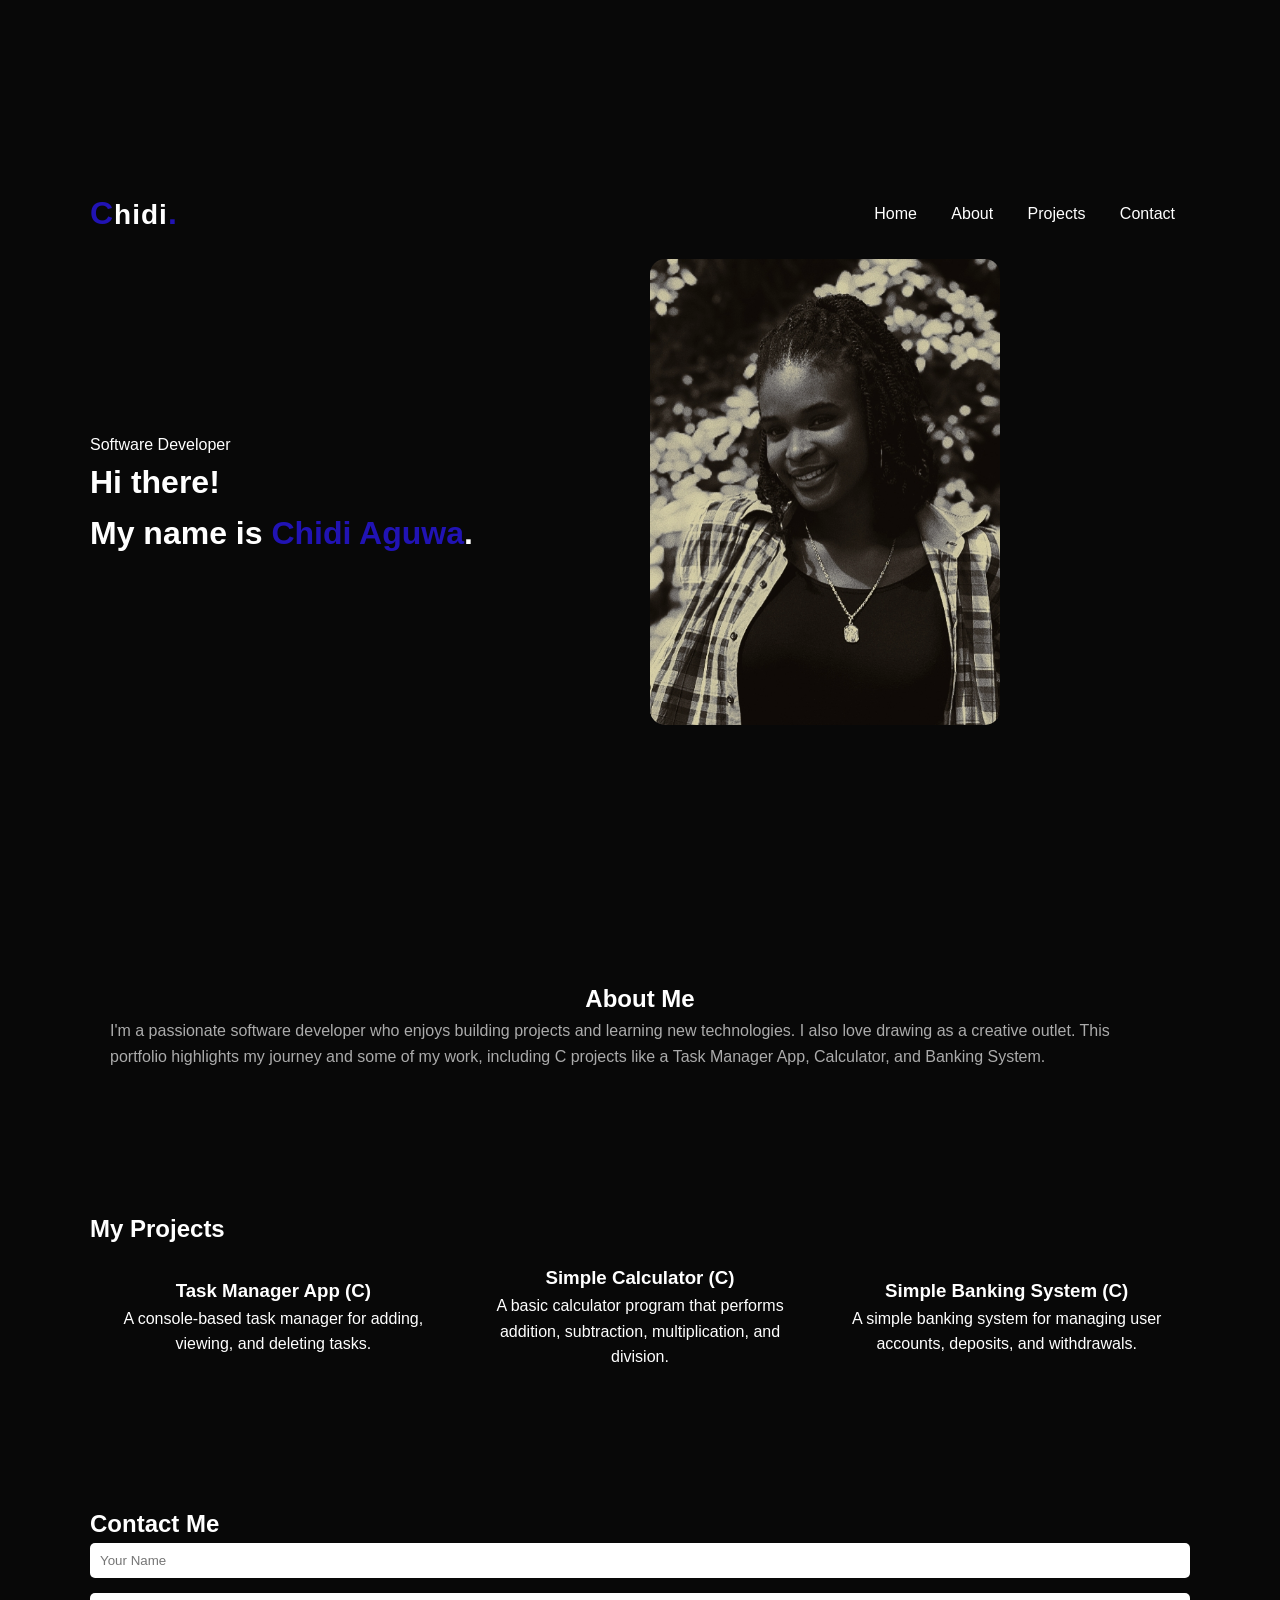
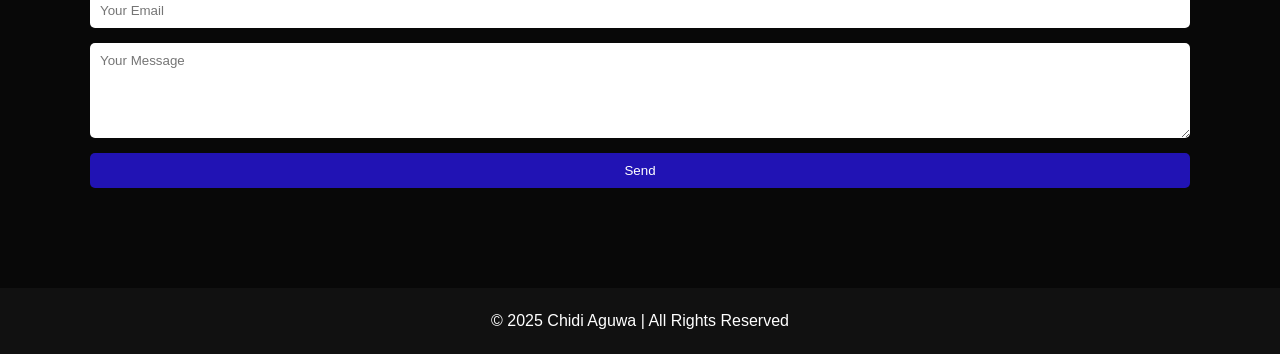
<file: index.html>
<!DOCTYPE html>
<html lang="en">
<head>
  <meta charset="UTF-8">
  <meta name="viewport" content="width=device-width, initial-scale=1.0">
  <title>Chidi Aguwa | Portfolio</title>
  <link rel="stylesheet" href="sample.css">
</head>
<body>
  <!-- ===== HEADER ===== -->
  <header id="header">
    <div class="container">
      <nav>
        <h2 class="logo">
            <span class="logo-symbol">C</span>hidi<span class="logo-symbol">.</span>
        </h2>
        <ul class="nav-links">
          <li><a href="#header">Home</a></li>
          <li><a href="#about">About</a></li>
          <li><a href="#portfolio">Projects</a></li>
          <li><a href="#contact">Contact</a></li>
        </ul>
      </nav>

      <div class="row">
        <div class="header-text">
          <p>Software Developer</p>
          <h1>Hi there! <br> My name is <span>Chidi Aguwa</span>.</h1>
        </div>
        <div class="header-img">
          <img src="Images/profile.jpg" alt="profile">
        </div>
      </div>
    </div>
  </header>

  <!-- ===== ABOUT ===== -->
  <section id="about">
    <div class="container row">
      <div class="about-col-2">
        <h1 style="text-align: center;">About Me</h1>
        <p>
          I'm a passionate software developer who enjoys building projects and learning new technologies.  
          I also love drawing as a creative outlet.  
          This portfolio highlights my journey and some of my work, including C projects like a Task Manager App, Calculator, and Banking System.
        </p>
      </div>
    </div>
  </section>

  <!-- ===== PORTFOLIO ===== -->
<section id="portfolio">
  <div class="container">
    <h2>My Projects</h2>
    <div class="row">

      <div class="portfolio-item">
        <h3>Task Manager App (C)</h3>
        <p>A console-based task manager for adding, viewing, and deleting tasks.</p>
      </div>

      <div class="portfolio-item">
        <h3>Simple Calculator (C)</h3>
        <p>A basic calculator program that performs addition, subtraction, multiplication, and division.</p>
      </div>

      <div class="portfolio-item">
        <h3>Simple Banking System (C)</h3>
        <p>A simple banking system for managing user accounts, deposits, and withdrawals.</p>
      </div>

    </div>
  </div>
</section>

  <!-- ===== CONTACT ===== -->
  <section id="contact">
    <div class="container">
      <h1>Contact Me</h1>
      <form>
        <input type="text" placeholder="Your Name" required>
        <input type="email" placeholder="Your Email" required>
        <textarea rows="5" placeholder="Your Message"></textarea>
        <button type="submit">Send</button>
      </form>
      <p id="success-message">Your message has been sent successfully!</p>
    </div>
  </section>

  <footer>
    <p>© 2025 Chidi Aguwa | All Rights Reserved</p>
  </footer>
  <script src="main.js"></script>
</body>
</html>
</file>
<file: sample.css>
/* ===== GLOBAL ===== */
* {
  margin: 0;
  padding: 0;
  box-sizing: border-box;
  font-family: 'Poppins', sans-serif;
}
body {
  background: #080808;
  color: #fff;
  line-height: 1.6;
}
.container {
  width: 90%;
  max-width: 1100px;
  margin: auto;
}
h1, h2, h3 {
  color: #fff;
}

/* ===== NAVIGATION ===== */
nav {
  display: flex;
  justify-content: space-between;
  align-items: center;
  padding: 20px 0;
}
/* ===== LOGO ===== */
.logo {
  font-size: 28px;
  font-weight: bold;
  color: #fff;
  letter-spacing: 1px;
}
.logo-symbol {
  color: #2113b4;
  font-size: 32px;
}
.nav-links {
  list-style: none;
}
.nav-links li {
  display: inline-block;
  margin: 0 15px;
}
.nav-links a {
  text-decoration: none;
  color: #fff;
  font-size: 16px;
  position: relative;
}
.nav-links a::after {
  content: '';
  width: 0%;
  height: 2px;
  background: #2113b4;
  position: absolute;
  left: 0;
  bottom: -4px;
  transition: 0.3s;
}
.nav-links a:hover::after {
  width: 100%;
}

/* ===== HEADER ===== */
#header {
  height: 100vh;
  display: flex;
  align-items: center;
}
.row {
  display: flex;
  flex-wrap: wrap;
  align-items: center;
  justify-content: space-between;
}
.header-text {
  flex: 1;
  padding-right: 20px;
}
.header-text h1 span {
  color: #2113b4;
}
.header-img {
  flex: 1;
}
.header-img img {
  width: 100%;
  max-width: 350px;
  border-radius: 15px;
  opacity: 0.9;
}

/* ===== ABOUT ===== */
#about {
  padding: 60px 0;
  color: #ababab;
}

.about-col-2 {
  flex: 1;
  padding: 20px;
}

/* ===== PORTFOLIO ===== */
#portfolio {
  padding: 60px 0;
}
.portfolio-item {
  flex: 1 1 250px;
  margin: 15px;
  text-align: center;
}


/* ===== CONTACT ===== */
#contact {
  padding: 60px 0;
}
form {
  display: flex;
  flex-direction: column;
}
form input, form textarea {
  margin-bottom: 15px;
  padding: 10px;
  border: none;
  border-radius: 5px;
}
form button {
  background: #2113b4;
  color: #fff;
  padding: 10px;
  border: none;
  cursor: pointer;
  border-radius: 5px;
  transition: 0.3s;
}
form button:hover {
  background: #150b80;
}

/* ===== FOOTER ===== */
footer {
  text-align: center;
  padding: 20px 0;
  background: #111;
  margin-top: 40px;
}
#success-message {
  display: none;
  color: #4BB543;
  margin-top: 10px;
  font-weight: bold;
}
</file>
